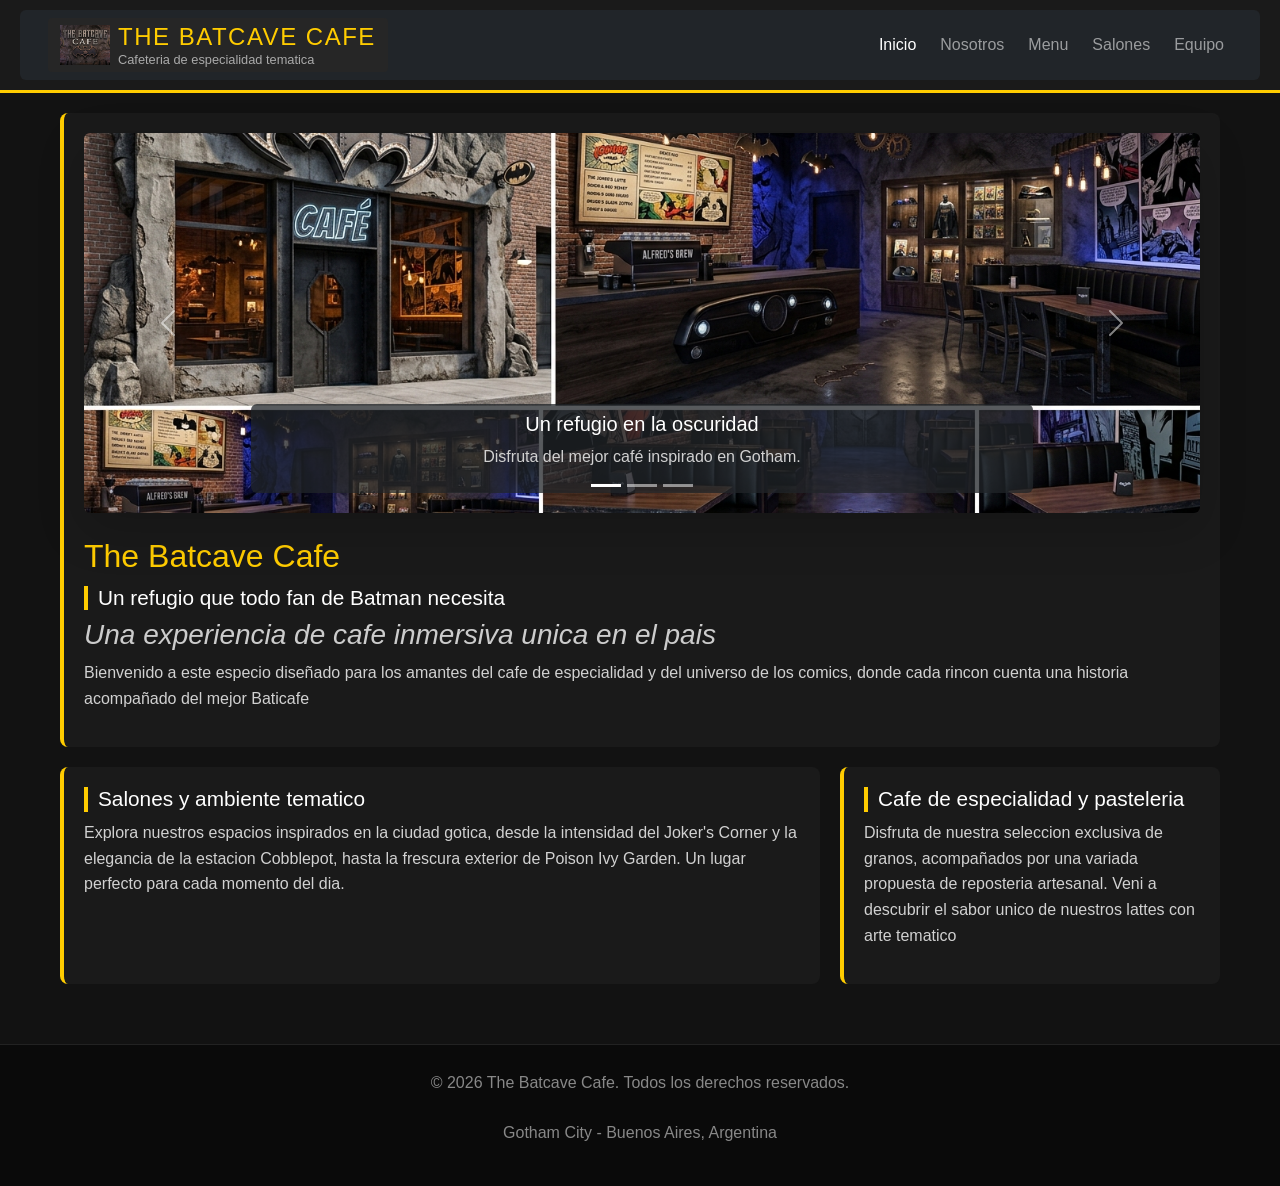
<file: Final/index.html>
<!DOCTYPE html>
<html lang="en">
<head>
    <meta charset="UTF-8">
    <meta name="viewport" content="width=device-width, initial-scale=1.0">
    <title>THE BATCAVE CAFE</title>
<link href="https://cdn.jsdelivr.net/npm/bootstrap@5.3.3/dist/css/bootstrap.min.css" rel="stylesheet" integrity="sha384-QWTKZyjpPEjISv5WaRU9OFeRpok6YctnYmDr5pNlyT2bRjXh0JMhjY6hW+ALEwIH" crossorigin="anonymous">
<link rel="stylesheet" href="https://unpkg.com/aos@2.3.1/dist/aos.css">
<link rel="stylesheet" href="styles/styles.css">
</head>
<body>
<header>
    <nav class="navbar navbar-expand-lg navbar-dark bg-dark px-3 rounded">
      <div class="container-fluid">
        <a class="navbar-brand d-flex align-items-center gap-2" href="index.html">
          <img src="assets/logo.png" alt="Logo The Batcave Cafe" class="header-logo">
          <div>
            <h1>The Batcave cafe</h1>
            <h2>Cafeteria de especialidad tematica</h2>
          </div>
        </a>
        <button class="navbar-toggler" type="button" data-bs-toggle="collapse" data-bs-target="#navbarNav" aria-controls="navbarNav" aria-expanded="false" aria-label="Toggle navigation">
          <span class="navbar-toggler-icon"></span>
        </button>
        <div class="collapse navbar-collapse justify-content-end" id="navbarNav">
          <ul class="navbar-nav gap-2">
            <li class="nav-item"><a class="nav-link active" href="index.html">Inicio</a></li>
            <li class="nav-item"><a class="nav-link" href="pages/nosotros.html">Nosotros</a></li>
            <li class="nav-item"><a class="nav-link" href="pages/menu.html">Menu</a></li>
            <li class="nav-item"><a class="nav-link" href="pages/salones.html">Salones</a></li>
            <li class="nav-item"><a class="nav-link" href="pages/equipo.html">Equipo</a></li>
          </ul>
        </div>
      </div>
    </nav>
</header>
<main class="index-grid">
      <section class="sec-hero"> 
      <div id="batcaveCarousel" class="carousel slide shadow-lg rounded overflow-hidden mb-4" data-bs-ride="carousel">
          <div class="carousel-indicators">
            <button type="button" data-bs-target="#batcaveCarousel" data-bs-slide-to="0" class="active" aria-current="true" aria-label="Slide 1"></button>
            <button type="button" data-bs-target="#batcaveCarousel" data-bs-slide-to="1" aria-label="Slide 2"></button>
            <button type="button" data-bs-target="#batcaveCarousel" data-bs-slide-to="2" aria-label="Slide 3"></button>
          </div>
          <div class="carousel-inner">
            <div class="carousel-item active" data-bs-interval="3000">
              <img src="assets/local.png" class="d-block w-100 object-fit-cover" style="height: 380px;" alt="Café temático">
              <div class="carousel-caption d-none d-md-block bg-dark bg-opacity-75 rounded p-2">
                <h5>Un refugio en la oscuridad</h5>
                <p>Disfruta del mejor café inspirado en Gotham.</p>
              </div>
            </div>
            <div class="carousel-item" data-bs-interval="3000">
              <img src="assets/batman.png" class="d-block w-100 object-fit-cover" style="height: 380px;" alt="Especialidades">
              <div class="carousel-caption d-none d-md-block bg-dark bg-opacity-75 rounded p-2">
                <h5>Gastronomía Nocturna</h5>
                <p>Platos y postres diseñados para los verdaderos fanáticos.</p>
              </div>
            </div>
            <div class="carousel-item">
              <img src="assets/joker.png" class="d-block w-100 object-fit-cover" style="height: 380px;" alt="Ambiente">
              <div class="carousel-caption d-none d-md-block bg-dark bg-opacity-75 rounded p-2">
                <h5>Ambiente Único</h5>
                <p>El búnker perfecto para relajarse.</p>
              </div>
            </div>
          </div>
          <button class="carousel-control-prev" type="button" data-bs-target="#batcaveCarousel" data-bs-slide="prev">
            <span class="carousel-control-prev-icon" aria-hidden="true"></span>
            <span class="visually-hidden">Anterior</span>
          </button>
          <button class="carousel-control-next" type="button" data-bs-target="#batcaveCarousel" data-bs-slide="next">
            <span class="carousel-control-next-icon" aria-hidden="true"></span>
            <span class="visually-hidden">Siguiente</span>
          </button>
        </div>
      
      <h1>The Batcave Cafe</h1>
      <h2> Un refugio que todo fan de Batman necesita</h2>
      <h3>Una experiencia de cafe inmersiva unica en el pais</h3>
       <p>Bienvenido a este especio diseñado para los amantes del cafe de especialidad y del universo de los comics, donde cada rincon cuenta una historia acompañado del mejor Baticafe</p>
      </section> 

      <section class="sec-salones">
       <h2>Salones y ambiente tematico</h2>
      <p>Explora nuestros espacios inspirados en la ciudad gotica, desde la intensidad del Joker's Corner y la elegancia de la estacion Cobblepot, hasta la frescura exterior de Poison Ivy Garden. Un lugar perfecto para cada momento del dia.</p>
      </section>

      <section class="sec-cafe">
      <h2>Cafe de especialidad y pasteleria</h2>
       <p>Disfruta de nuestra seleccion exclusiva de granos, acompañados por una variada propuesta de reposteria artesanal. Veni a descubrir el sabor unico de nuestros lattes con arte tematico</p>
      </section>

</main>

      <footer>
         <p>&copy; 2026 The Batcave Cafe. Todos los derechos reservados.</p>
        <p>Gotham City - Buenos Aires, Argentina</p>
      </footer>
<script src="https://cdn.jsdelivr.net/npm/bootstrap@5.3.3/dist/js/bootstrap.bundle.min.js" integrity="sha384-YvpcrYf0tY3lHB60NNkmXc5s9hDVZLESaAA55NDzOxhy9GkcIdslK1eN7N6jIeHz" crossorigin="anonymous"></script>
<script src="https://unpkg.com/aos@2.3.1/dist/aos.js"></script>
<script>
  AOS.init({
    duration: 800,
    once: true
  });
</script>
</body>
</html>
</file>
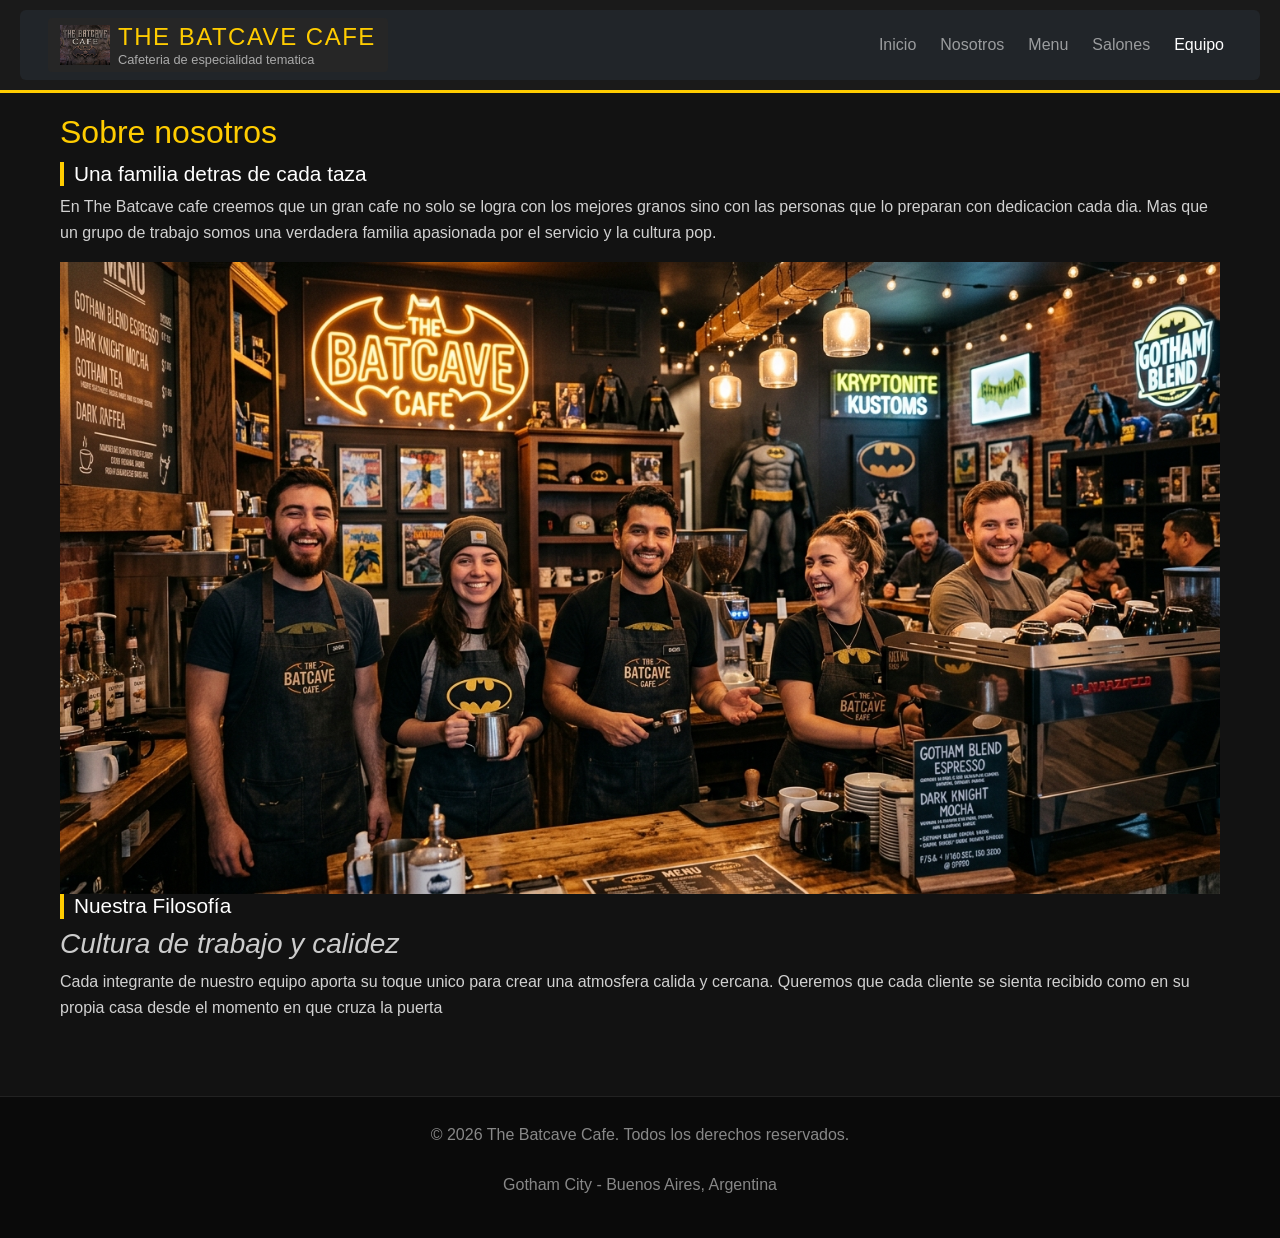
<file: Final/pages/equipo.html>
<!DOCTYPE html>
<html lang="en">
<head>
    <meta charset="UTF-8">
    <meta name="viewport" content="width=device-width, initial-scale=1.0">
    <title>Equipo - The Batcave Cafe</title>
    <link href="https://cdn.jsdelivr.net/npm/bootstrap@5.3.3/dist/css/bootstrap.min.css" rel="stylesheet" integrity="sha384-QWTKZyjpPEjISv5WaRU9OFeRpok6YctnYmDr5pNlyT2bRjXh0JMhjY6hW+ALEwIH" crossorigin="anonymous">
    <link rel="stylesheet" href="https://unpkg.com/aos@2.3.1/dist/aos.css">
    <link rel="stylesheet" href="../styles/styles.css">
</head>
<body>
<header>
<nav class="navbar navbar-expand-lg navbar-dark bg-dark px-3 rounded">
      <div class="container-fluid">
        <a class="navbar-brand d-flex align-items-center gap-2" href="../index.html">
          <img src="../assets/logo.png" alt="Logo The Batcave Cafe" class="header-logo">
          <div>
            <h1>The Batcave cafe</h1>
            <h2>Cafeteria de especialidad tematica</h2>
          </div>
        </a>
        <button class="navbar-toggler" type="button" data-bs-toggle="collapse" data-bs-target="#navbarNav" aria-controls="navbarNav" aria-expanded="false" aria-label="Toggle navigation">
          <span class="navbar-toggler-icon"></span>
        </button>
        <div class="collapse navbar-collapse justify-content-end" id="navbarNav">
          <ul class="navbar-nav gap-2">
            <li class="nav-item"><a class="nav-link" href="../index.html">Inicio</a></li>
            <li class="nav-item"><a class="nav-link" href="nosotros.html">Nosotros</a></li>
            <li class="nav-item"><a class="nav-link" href="menu.html">Menu</a></li>
            <li class="nav-item"><a class="nav-link" href="salones.html">Salones</a></li>
            <li class="nav-item"><a class="nav-link active" href="equipo.html">Equipo</a></li>
          </ul>
        </div>
      </div>
    </nav>
</header> 
<main>
    <h1>Sobre nosotros</h1>
    <h2>Una familia detras de cada taza</h2>
    <p>
        En The Batcave cafe creemos que un gran cafe no solo se logra con los mejores granos sino con las personas que lo preparan con dedicacion cada dia. Mas que un grupo de trabajo somos una verdadera familia apasionada por el servicio y la cultura pop.
    </p>
  <img src="../assets/familia.png" alt="El equipo de The Batcave Cafe" class="main-img">

  <h2>Nuestra Filosofía</h2>
  <h3>Cultura de trabajo y calidez</h3>
  <p>Cada integrante de nuestro equipo aporta su toque unico para crear una atmosfera calida y cercana. Queremos que cada cliente se sienta recibido como en su propia casa desde el momento en que cruza la puerta</p>
  </main>   

    <footer>
        <p>&copy; 2026 The Batcave Cafe. Todos los derechos reservados.</p>
        <p>Gotham City - Buenos Aires, Argentina</p>
    </footer>
    <script src="https://cdn.jsdelivr.net/npm/bootstrap@5.3.3/dist/js/bootstrap.bundle.min.js" integrity="sha384-YvpcrYf0tY3lHB60NNkmXc5s9hDVZLESaAA55NDzOxhy9GkcIdslK1eN7N6jIeHz" crossorigin="anonymous"></script>
    <script src="https://unpkg.com/aos@2.3.1/dist/aos.js"></script>
    <script>
      AOS.init({
        duration: 800,
        once: true
      });
    </script>
  </body>
</html>
</file>
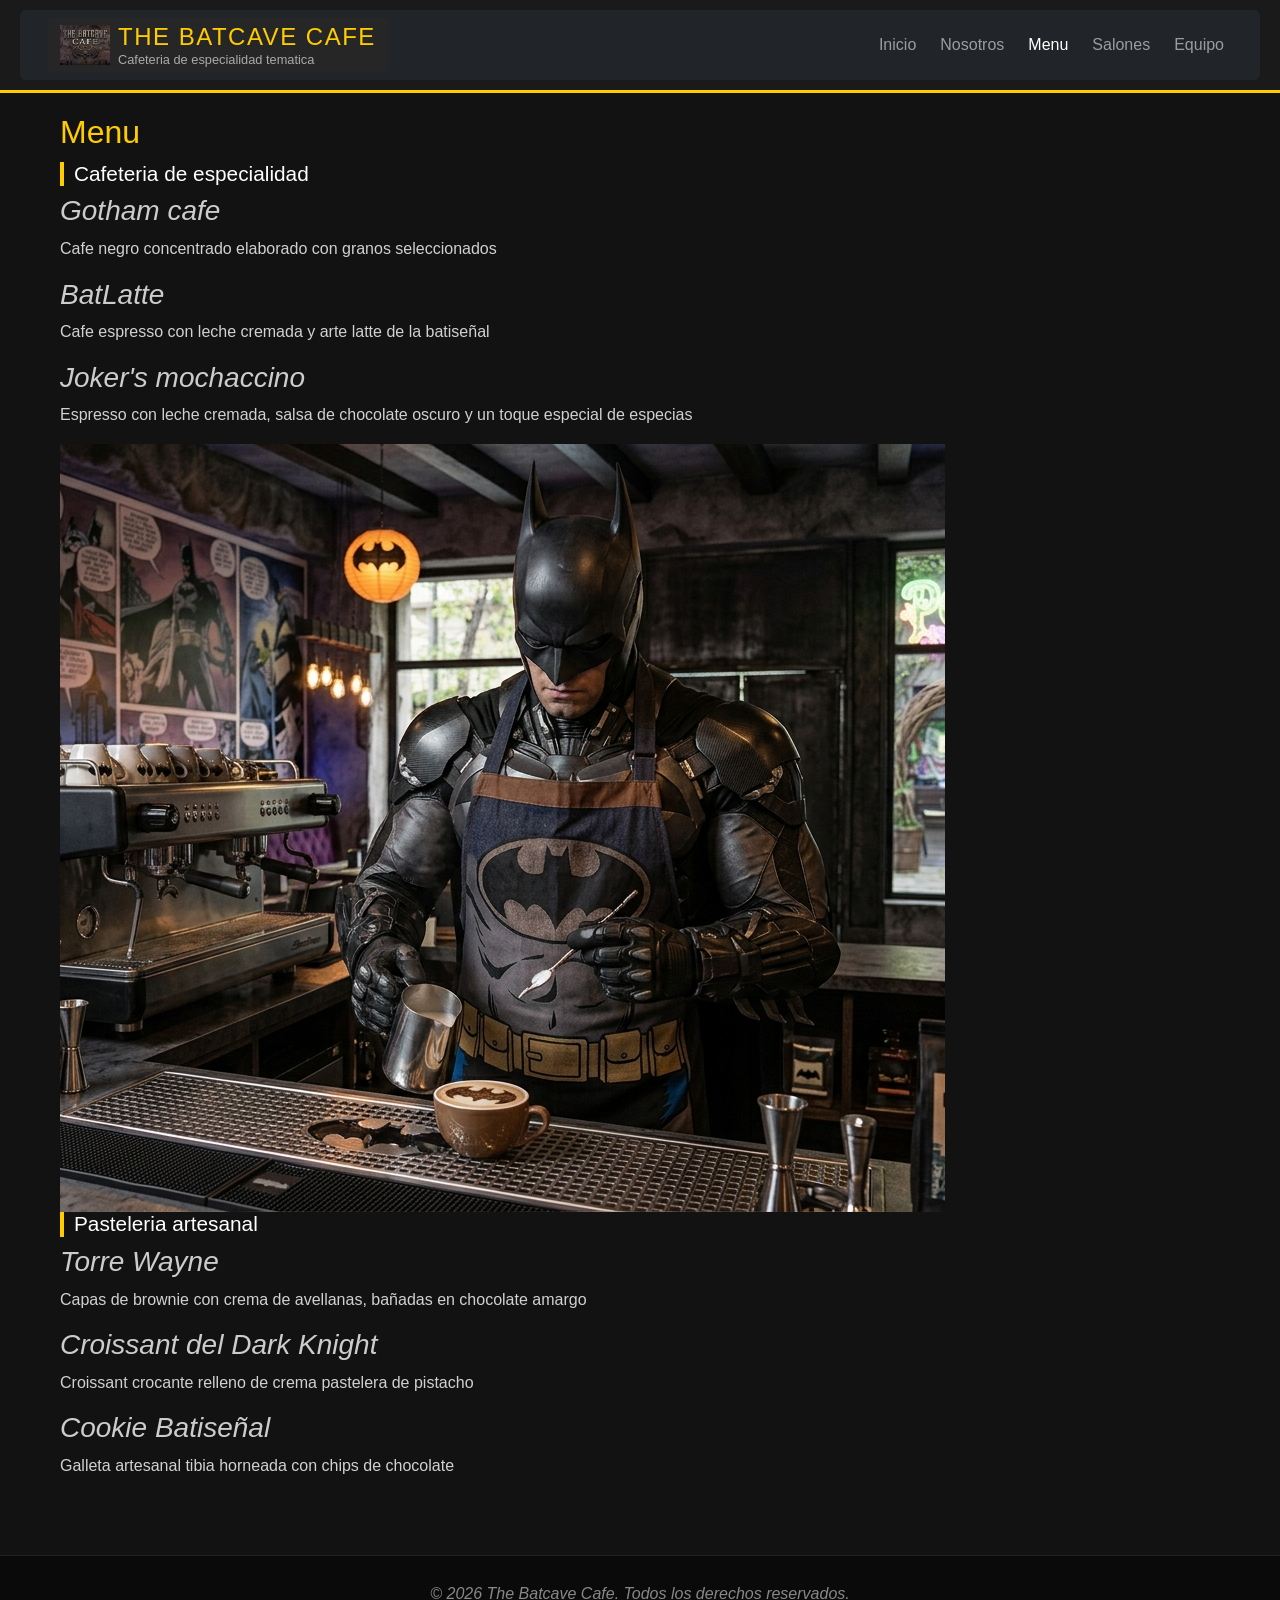
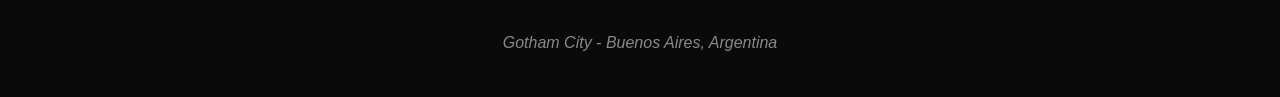
<file: Final/pages/menu.html>
<!DOCTYPE html>
<html lang="en">
<head>
    <meta charset="UTF-8">
    <meta name="viewport" content="width=device-width, initial-scale=1.0">
    <title>menu</title>
       <link href="https://cdn.jsdelivr.net/npm/bootstrap@5.3.3/dist/css/bootstrap.min.css" rel="stylesheet" integrity="sha384-QWTKZyjpPEjISv5WaRU9OFeRpok6YctnYmDr5pNlyT2bRjXh0JMhjY6hW+ALEwIH" crossorigin="anonymous">
    <link rel="stylesheet" href="https://unpkg.com/aos@2.3.1/dist/aos.css">
    <link rel="stylesheet" href="../styles/styles.css">
</head>
<body>
   <header>
<nav class="navbar navbar-expand-lg navbar-dark bg-dark px-3 rounded">
      <div class="container-fluid">
        <a class="navbar-brand d-flex align-items-center gap-2" href="../index.html">
          <img src="../assets/logo.png" alt="Logo The Batcave Cafe" class="header-logo">
          <div>
<h1>The Batcave cafe</h1>
<h2>Cafeteria de especialidad tematica</h2>
</div>
</a>
        <button class="navbar-toggler" type="button" data-bs-toggle="collapse" data-bs-target="#navbarNav" aria-controls="navbarNav" aria-expanded="false" aria-label="Toggle navigation">
          <span class="navbar-toggler-icon"></span>
        </button>
        <div class="collapse navbar-collapse justify-content-end" id="navbarNav">
          <ul class="navbar-nav gap-2">
            <li class="nav-item"><a class="nav-link" href="../index.html">Inicio</a></li>
            <li class="nav-item"><a class="nav-link" href="nosotros.html">Nosotros</a></li>
            <li class="nav-item"><a class="nav-link active" href="menu.html">Menu</a></li>
            <li class="nav-item"><a class="nav-link" href="salones.html">Salones</a></li>
            <li class="nav-item"><a class="nav-link" href="equipo.html">Equipo</a></li>
          </ul>
        </div>
      </div>
  </nav>

</header>
<main>
    <h1>Menu</h1>
    <h2>Cafeteria de especialidad</h2>
    <h3>Gotham cafe</h3>
    <p>Cafe negro concentrado elaborado con granos seleccionados</p>
    <h3>BatLatte</h3>
    <p>Cafe espresso con leche cremada y arte latte de la batiseñal</p>
    <h3>Joker's mochaccino</h3>
    <p>Espresso con leche cremada, salsa de chocolate oscuro y un toque especial de especias</p>

    <img src="../assets/batman.png" alt="Especialidad de la casa en The Batcave Cafe" class="main-img">

    <h2>Pasteleria artesanal</h2>
    <h3>Torre Wayne</h3>
    <p>Capas de brownie con crema de avellanas, bañadas en chocolate amargo</p>
    <h3>Croissant del Dark Knight</h3>
    <p>Croissant crocante relleno de crema pastelera de pistacho</p>
    <h3>Cookie Batiseñal</h3>
    <p>Galleta artesanal tibia horneada con chips de chocolate</p>

</main>

  <footer style="font-style: italic;" >
        <p>&copy; 2026 The Batcave Cafe. Todos los derechos reservados.</p>
        <p>Gotham City - Buenos Aires, Argentina</p>
  </footer>
<script src="https://cdn.jsdelivr.net/npm/bootstrap@5.3.3/dist/js/bootstrap.bundle.min.js" integrity="sha384-YvpcrYf0tY3lHB60NNkmXc5s9hDVZLESaAA55NDzOxhy9GkcIdslK1eN7N6jIeHz" crossorigin="anonymous"></script>
  <script src="https://unpkg.com/aos@2.3.1/dist/aos.js"></script>
  <script>
    AOS.init({
      duration: 800,
      once: true
    });
  </script>
</body>
</html>
</file>
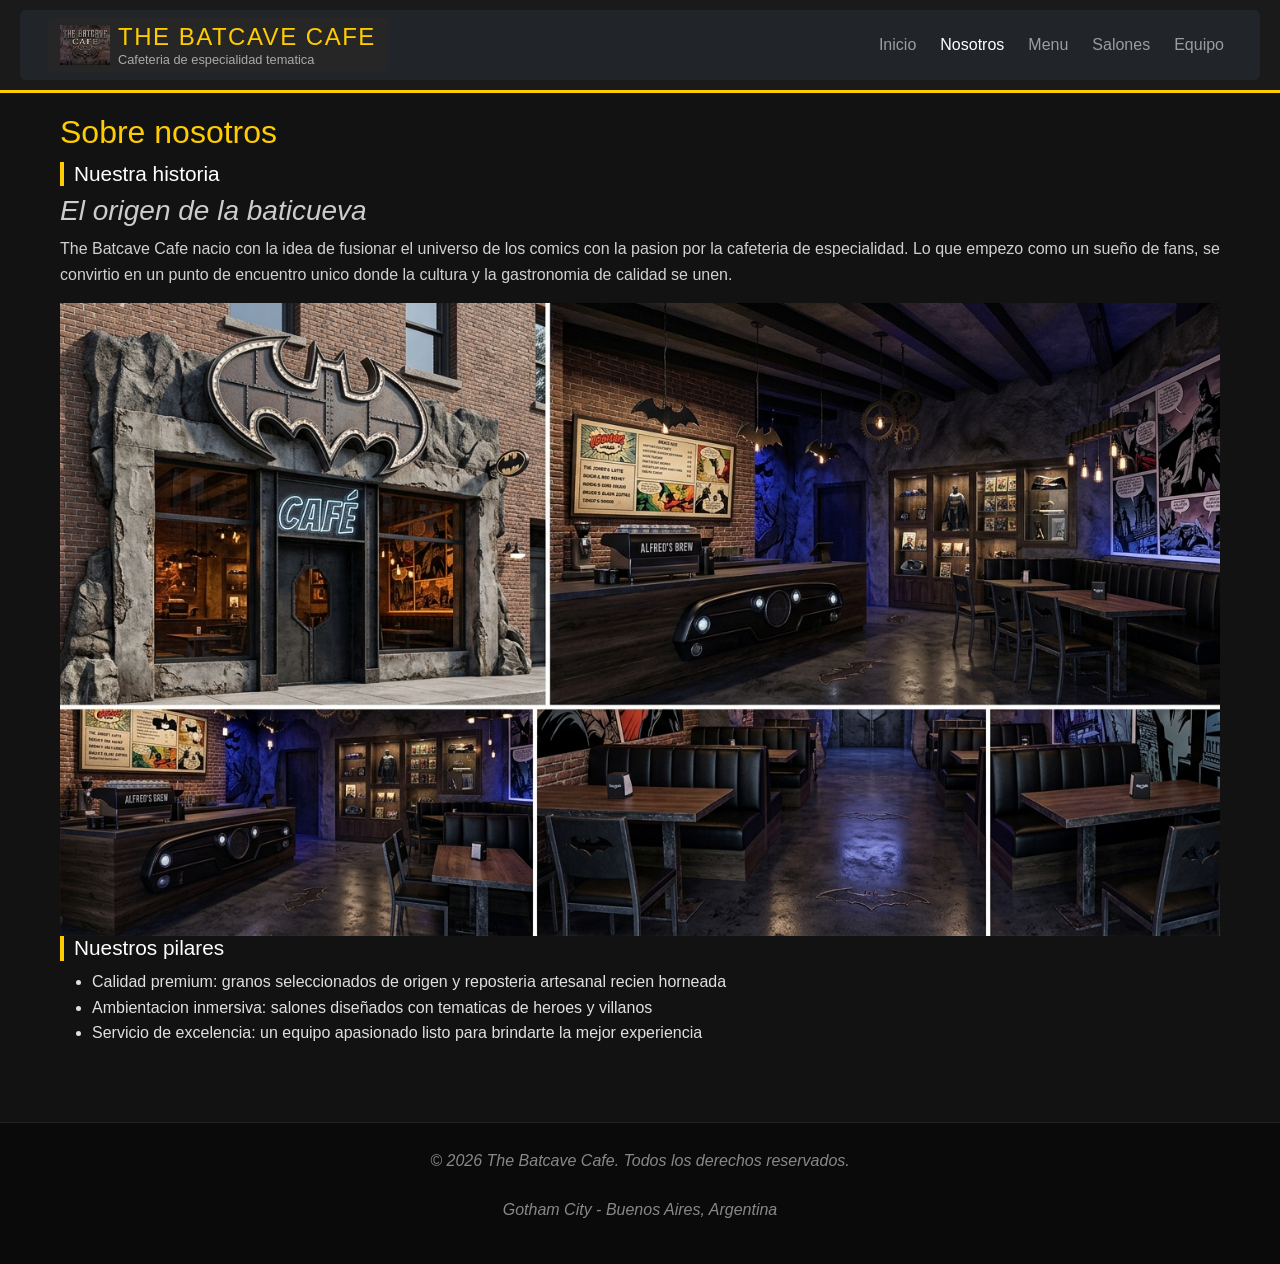
<file: Final/pages/nosotros.html>
<!DOCTYPE html>
<html lang="en">
<head>
    <meta charset="UTF-8">
    <meta name="viewport" content="width=device-width, initial-scale=1.0">
    <title>nosotros</title>
   <link href="https://cdn.jsdelivr.net/npm/bootstrap@5.3.3/dist/css/bootstrap.min.css" rel="stylesheet" integrity="sha384-QWTKZyjpPEjISv5WaRU9OFeRpok6YctnYmDr5pNlyT2bRjXh0JMhjY6hW+ALEwIH" crossorigin="anonymous">
   <link rel="stylesheet" href="https://unpkg.com/aos@2.3.1/dist/aos.css">
    <link rel="stylesheet" href="../styles/styles.css">
</head>
<body>
   <header>
    <nav class="navbar navbar-expand-lg navbar-dark bg-dark px-3 rounded">
      <div class="container-fluid">
        <a class="navbar-brand d-flex align-items-center gap-2" href="../index.html">
          <img src="../assets/logo.png" alt="Logo The Batcave Cafe" class="header-logo">
          <div>
            <h1>The Batcave cafe</h1>
            <h2>Cafeteria de especialidad tematica</h2>
          </div>
    </a>
<button class="navbar-toggler" type="button" data-bs-toggle="collapse" data-bs-target="#navbarNav" aria-controls="navbarNav" aria-expanded="false" aria-label="Toggle navigation">
          <span class="navbar-toggler-icon"></span>
        </button>
        <div class="collapse navbar-collapse justify-content-end" id="navbarNav">
          <ul class="navbar-nav gap-2">
            <li class="nav-item"><a class="nav-link" href="../index.html">Inicio</a></li>
            <li class="nav-item"><a class="nav-link active" href="nosotros.html">Nosotros</a></li>
            <li class="nav-item"><a class="nav-link" href="menu.html">Menu</a></li>
            <li class="nav-item"><a class="nav-link" href="salones.html">Salones</a></li>
            <li class="nav-item"><a class="nav-link" href="equipo.html">Equipo</a></li>
          </ul>
        </div>
      </div>
  </nav>
</header>
<main>
    <h1>
        Sobre nosotros
    </h1>
    <h2>
        Nuestra historia
    </h2>
    <h3>
        El origen de la baticueva
    </h3>

    <p>
        The Batcave Cafe nacio con la idea de fusionar el universo de los comics con la pasion por la cafeteria de especialidad. Lo que empezo como un sueño de fans, se convirtio en un punto de encuentro unico donde la cultura y la gastronomia de calidad se unen.  
    </p>
    <img src="../assets/local.png" alt="Interior de The Batcave Cafe" class="main-img">

    <h2>
        Nuestros pilares
    </h2>
    <ul>
        <li>Calidad premium: granos seleccionados de origen y reposteria artesanal recien horneada</li>
        <li>Ambientacion inmersiva: salones diseñados con tematicas de heroes y villanos</li>
        <li>Servicio de excelencia: un equipo apasionado listo para brindarte la mejor experiencia</li>
    </ul>
</main>

    <footer style="font-style: italic;">
        <p>&copy; 2026 The Batcave Cafe. Todos los derechos reservados.</p>
        <p>Gotham City - Buenos Aires, Argentina</p>
    </footer>
<script src="https://cdn.jsdelivr.net/npm/bootstrap@5.3.3/dist/js/bootstrap.bundle.min.js" integrity="sha384-YvpcrYf0tY3lHB60NNkmXc5s9hDVZLESaAA55NDzOxhy9GkcIdslK1eN7N6jIeHz" crossorigin="anonymous"></script>
    <script src="https://unpkg.com/aos@2.3.1/dist/aos.js"></script>
    <script>
      AOS.init({
        duration: 800,
        once: true
      });
    </script>
</body>
</html>
</file>
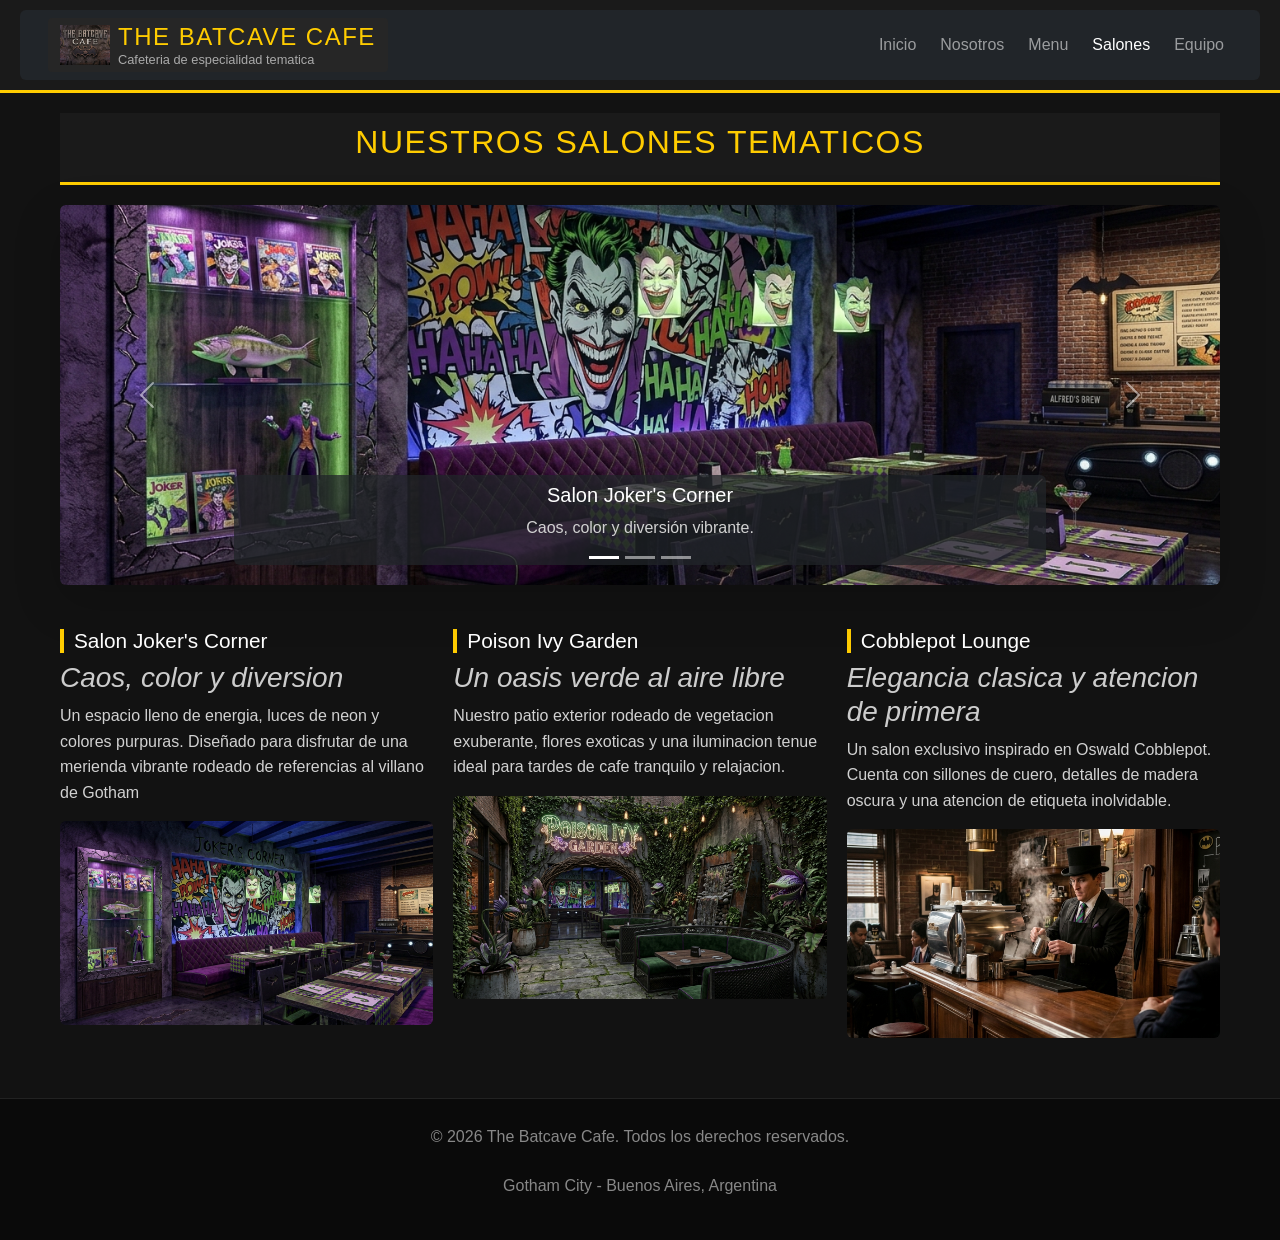
<file: Final/pages/salones.html>
<!DOCTYPE html>
<html lang="en">
<head>
    <meta charset="UTF-8">
    <meta name="viewport" content="width=device-width, initial-scale=1.0">
    <title>salones</title>
    <link href="https://cdn.jsdelivr.net/npm/bootstrap@5.3.3/dist/css/bootstrap.min.css" rel="stylesheet" integrity="sha384-QWTKZyjpPEjISv5WaRU9OFeRpok6YctnYmDr5pNlyT2bRjXh0JMhjY6hW+ALEwIH" crossorigin="anonymous">
    <link rel="stylesheet" href="https://unpkg.com/aos@2.3.1/dist/aos.css">
    <link rel="stylesheet" href="../styles/styles.css">
</head>
<body>
    <header>
 <nav class="navbar navbar-expand-lg navbar-dark bg-dark px-3 rounded">
        <div class="container-fluid">
          <a class="navbar-brand d-flex align-items-center gap-2" href="../index.html">
            <img src="../assets/logo.png" alt="Logo The Batcave Cafe" class="header-logo">
            <div>
   <h1>The Batcave cafe</h1>
   <h2>Cafeteria de especialidad tematica</h2>
</div>
</a>
<button class="navbar-toggler" type="button" data-bs-toggle="collapse" data-bs-target="#navbarNav" aria-controls="navbarNav" aria-expanded="false" aria-label="Toggle navigation">
            <span class="navbar-toggler-icon"></span>
          </button>
          <div class="collapse navbar-collapse justify-content-end" id="navbarNav">
            <ul class="navbar-nav gap-2">
              <li class="nav-item"><a class="nav-link" href="../index.html">Inicio</a></li>
              <li class="nav-item"><a class="nav-link" href="nosotros.html">Nosotros</a></li>
              <li class="nav-item"><a class="nav-link" href="menu.html">Menu</a></li>
              <li class="nav-item"><a class="nav-link active" href="salones.html">Salones</a></li>
              <li class="nav-item"><a class="nav-link" href="equipo.html">Equipo</a></li>
            </ul>
          </div>
        </div>
      </nav>
    </header>
   <main class="salones-grid">
        <header class="salones-header">
        <h1>Nuestros salones tematicos</h1>
        </header>
<div style="grid-column: 1 / -1;" id="salonesCarousel" class="carousel slide shadow-lg rounded overflow-hidden mb-4" data-bs-ride="carousel">
          <div class="carousel-indicators">
            <button type="button" data-bs-target="#salonesCarousel" data-bs-slide-to="0" class="active" aria-current="true" aria-label="Slide 1"></button>
            <button type="button" data-bs-target="#salonesCarousel" data-bs-slide-to="1" aria-label="Slide 2"></button>
            <button type="button" data-bs-target="#salonesCarousel" data-bs-slide-to="2" aria-label="Slide 3"></button>
          </div>
          <div class="carousel-inner">
            <div class="carousel-item active" data-bs-interval="3500">
              <img src="../assets/joker.png" class="d-block w-100 object-fit-cover" style="height: 380px;" alt="Joker's Corner">
              <div class="carousel-caption d-none d-md-block bg-dark bg-opacity-75 rounded p-2">
                <h5>Salon Joker's Corner</h5>
                <p>Caos, color y diversión vibrante.</p>
              </div>
            </div>
            <div class="carousel-item" data-bs-interval="3500">
              <img src="../assets/poison.png" class="d-block w-100 object-fit-cover" style="height: 380px;" alt="Poison Ivy Garden">
              <div class="carousel-caption d-none d-md-block bg-dark bg-opacity-75 rounded p-2">
                <h5>Poison Ivy Garden</h5>
                <p>Un oasis verde al aire libre.</p>
              </div>
            </div>
            <div class="carousel-item">
              <img src="../assets/pinguino.png" class="d-block w-100 object-fit-cover" style="height: 380px;" alt="Cobblepot Lounge">
              <div class="carousel-caption d-none d-md-block bg-dark bg-opacity-75 rounded p-2">
                <h5>Cobblepot Lounge</h5>
                <p>Elegancia clásica y atención de etiqueta.</p>
              </div>
            </div>
          </div>
          <button class="carousel-control-prev" type="button" data-bs-target="#salonesCarousel" data-bs-slide="prev">
            <span class="carousel-control-prev-icon" aria-hidden="true"></span>
            <span class="visually-hidden">Anterior</span>
          </button>
          <button class="carousel-control-next" type="button" data-bs-target="#salonesCarousel" data-bs-slide="next">
            <span class="carousel-control-next-icon" aria-hidden="true"></span>
            <span class="visually-hidden">Siguiente</span>
          </button>
        </div>

        <article class="salon-card joker">
          <h2>Salon Joker's Corner</h2>
          <h3>Caos, color y diversion</h3>
          <p>Un espacio lleno de energia, luces de neon y colores purpuras. Diseñado para disfrutar de una merienda vibrante rodeado de referencias al villano de Gotham</p>
          <img src="../assets/joker.png" alt="Salon Joker´s corner" class="main-img mt-2 rounded">
        </article>

        <article class="salon-card ivy">
          <h2>Poison Ivy Garden</h2>
          <h3>Un oasis verde al aire libre</h3>
          <p>Nuestro patio exterior rodeado de vegetacion exuberante, flores exoticas y una iluminacion tenue ideal para tardes de cafe tranquilo y relajacion.</p>
          <img src="../assets/poison.png" alt="Patio exterior Poison Ivy Garden" class="main-img mt-2 rounded">
        </article>
        
        <article class="salon-card pinguino">
          <h2>Cobblepot Lounge</h2>
          <h3>Elegancia clasica y atencion de primera</h3>
          <p>Un salon exclusivo inspirado en Oswald Cobblepot. Cuenta con sillones de cuero, detalles de madera oscura y una atencion de etiqueta inolvidable.</p>
          <img src="../assets/pinguino.png" alt="Salon elegante Cobblepot Lounge" class="main-img mt-2 rounded">
        </article>
   </main>
    <footer>
        <p>&copy; 2026 The Batcave Cafe. Todos los derechos reservados.</p>
        <p>Gotham City - Buenos Aires, Argentina</p>
    </footer>
    <script src="https://cdn.jsdelivr.net/npm/bootstrap@5.3.3/dist/js/bootstrap.bundle.min.js" integrity="sha384-YvpcrYf0tY3lHB60NNkmXc5s9hDVZLESaAA55NDzOxhy9GkcIdslK1eN7N6jIeHz" crossorigin="anonymous"></script>
    <script src="https://unpkg.com/aos@2.3.1/dist/aos.js"></script>
    <script>
      AOS.init({
        duration: 800,
        once: true
      });
    </script>
  </body>
</html>
</file>
<file: Final/styles/styles.css>
* {
    margin: 0;
    padding: 0;
    box-sizing: border-box;
}

body {
    font-family: 'Segoe UI', Tahoma, Geneva, Verdana, sans-serif;
    background-color: #121212;
    color: #e0e0e0;  
    line-height: 1.6;
}

img.main-img, .header-logo {
    max-width: 100%;
    height: auto;
    display: block;
}

header {
    background-color: #1a1a1a;
    border-bottom: 3px solid #ffcc00;
    padding: 10px 20px;   
}

.header-brand {
    display: flex;
    align-items: center;
    gap: 15px;
}

.header-logo {
    width: 50px;
    animation: batsignal 3s infinite ease-in-out;
}

@keyframes batsignal {
    0% {
        transform: scale(1);
        opacity: 0.85;
    }
    50% {
        transform: scale(1.08);
        opacity: 1;
    }
    100% {
        transform: scale(1);
        opacity: 0.85;
    }
}

.navbar-brand span {
    display: flex;
    flex-direction: column;
}

.navbar-brand h1 {
    color: #ffcc00 ;
    font-size: 1.5rem;
    text-transform: uppercase;
    letter-spacing: 1.5px;
    margin: 0;
}

.navbar-brand h2 {
    color: #aaaaaa ;
    font-size: 0.8rem;
    font-weight: 400;
    margin: 0;
}

.navbar-nav .nav-link, .btn, .card, .salon-card {
    transition: transform 300ms ease-out, color 300ms ease-out, background-color 300ms ease-out, box-shadow 300ms ease-out;
}

.navbar-nav .nav-link:hover, 
.navbar-nav .nav-link:focus {
    color: #ffcc00 ;
    color: #121212 !important;
    transform: translateY(-2px);
}

.navbar-nav .nav-link:active {
    transform: translateY(0);
    color: #e0a800 ;
}

header h1 {
    color: #ffcc00;
    font-size: 1.8rem;
    text-transform: uppercase;
    letter-spacing: 1.5px;
}

header h2 {
    color: #aaaaaa;
    font-size: 0.95rem;
    font-weight: 400;
}


nav ul {
    list-style: none;
    display: flex;              
    flex-wrap: wrap; 
    justify-content: center;
    align-items: center;         
    gap: 15px;     
}

nav a {
    color: #ffffff;
    text-decoration: none;
    font-weight: bold;
    padding: 6px 12px;
    background-color: #262626;
    border-radius: 4px;
    transition: background-color 300ms ease-out, color 300ms ease-out;
}

nav a:hover {
    background-color: #ffcc00;
    color: #121212 !important;
}


main {
    max-width: 1200px;
    margin: 0 auto;
    padding: 20px;             
}

.index-grid {
    display: grid;
    gap: 20px;
    grid-template-columns: 1fr;
    grid-template-areas: 
        "hero"
        "salones"
        "cafe";
}

.sec-hero { grid-area: hero; }
.sec-salones { grid-area: salones; }
.sec-cafe { grid-area: cafe; }

.index-grid section {
    background-color: #1a1a1a;
    padding: 20px;
    border-radius: 8px;
    border-left: 4px solid #ffcc00;
    transition: transform 300ms ease-out, box-shadow 300ms ease-out;
}

.salon-card:hover, .index-grid section:hover {
    transform: scale(1.01);
    box-shadow: 0 4px 15px rgba(255, 204, 0, 0.15);
}

.salones-grid {
    display: grid;
    gap: 20px;
    grid-template-columns: 1fr;
}

.salones-header {
    text-align: center;
}

main h1 {
    color: #ffcc00;
    font-size: 2rem;
    margin-bottom: 10px;
}

main h2 {
    color: #ffffff;
    border-left: 4px solid #ffcc00;
    padding-left: 10px;
    font-size: 1.3rem;
}

main h3 {
    color: #cccccc;
    font-style: italic;
}

main p {
    color: #d1d1d1;
    font-size: 1rem;
}

footer {
    background-color: #0a0a0a;
    color: #888888;
    padding: 25px 20px;    
    margin-top: 40px;   
    border-top: 1px solid #222222;
    display: flex;
    flex-direction: column;
    align-items: center;   
    gap: 8px;  
}

@media (min-width: 1024px) {

    .index-grid {
        grid-template-columns: 2fr 1fr;
        grid-template-areas: 
            "hero hero"
            "salones cafe";
    }
    .salones-grid {
        grid-template-columns: repeat(3, 1fr);
    }

    .salones-header {
        grid-column: 1 / -1;
    }
}

@media (max-width: 991.98px) {
    .navbar-collapse {
        background-color: #1a1a1a !important; 
        padding: 15px !important;
        margin-top: 10px !important;
        border-radius: 6px !important;
        border: 1px solid #333333 !important;
    }
    
    .navbar-nav {
        align-items: stretch !important; 
        width: 100%;
    }

    .navbar-nav .nav-link {
        text-align: center !important;
        padding: 10px !important;
    }
}
</file>
